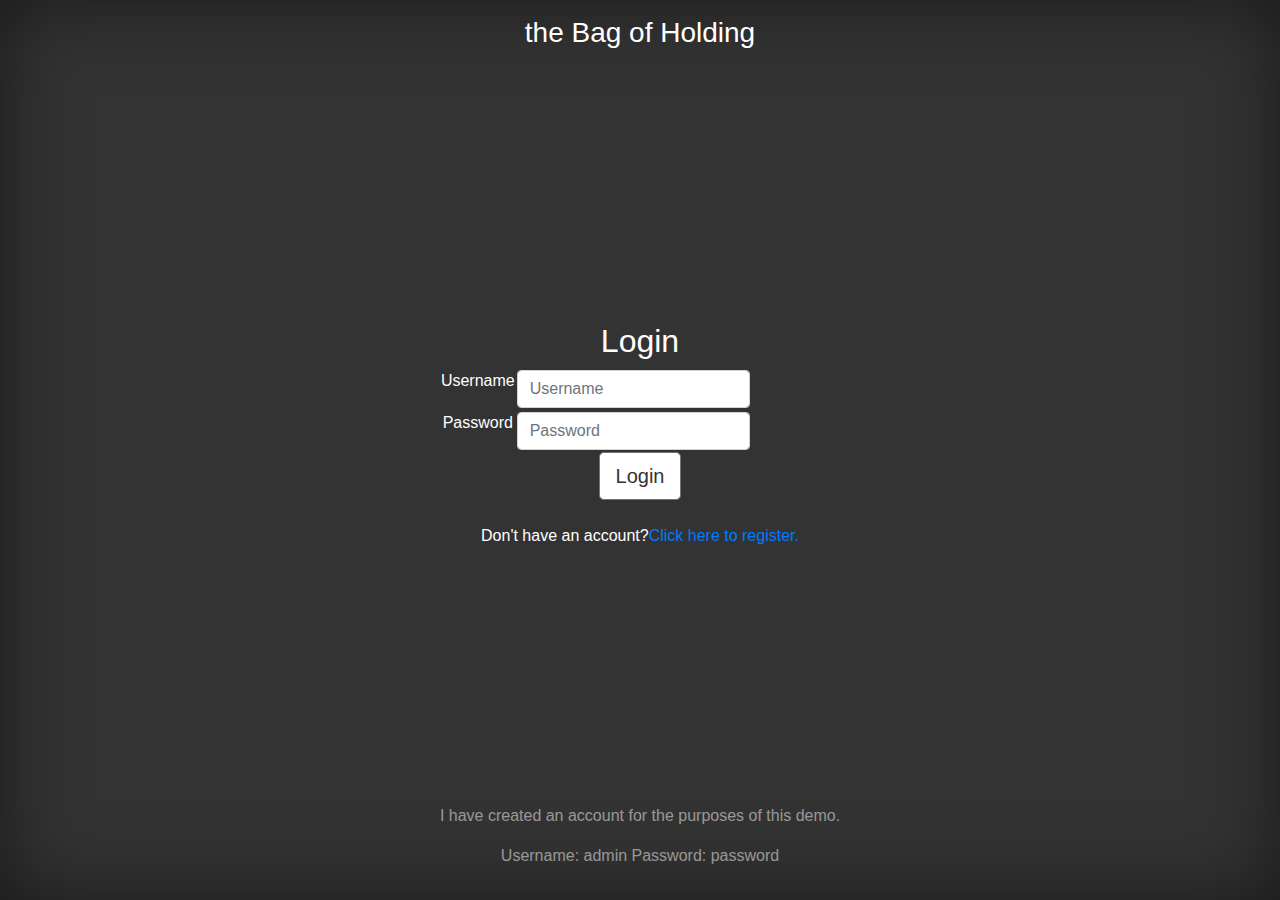
<file: FrontEnd/index.html>
<!DOCTYPE html>
<html lang="en">

<head>
    <link rel="stylesheet" href="https://stackpath.bootstrapcdn.com/bootstrap/4.3.1/css/bootstrap.min.css"
        integrity="sha384-ggOyR0iXCbMQv3Xipma34MD+dH/1fQ784/j6cY/iJTQUOhcWr7x9JvoRxT2MZw1T" crossorigin="anonymous">
    <link rel="stylesheet" type="text/css" href="css/index.css">
    <meta charset="UTF-8">
    <meta name="viewport" content="width=device-width, initial-scale=1.0">
    <meta http-equiv="X-UA-Compatible" content="ie=edge">
    <title>Login</title>
</head>

<body class="text-center">
    <div class="cover-container d-flex h-100 p-3 mx-auto flex-column">
        <header class="masthead mb-auto">
            <div class="inner">
                <h3 class="masthead-brand">the Bag of Holding</h3>
            </div>
        </header>
        <div class="container blocks mt-4"></div>
        <div class="center">
            <h2>Login</h2>
            <table>
                <form>
                    <tr>
                        <td>
                            <p>Username</p>
                        </td>
                        <td>
                            <input class="form-control" type="text" placeholder="Username" name="userid">
                        </td>
                    </tr>
                    <tr>
                        <td>
                            <p>Password</p>
                        </td>
                        <td>
                            <input class="form-control" type="password" placeholder="Password" name="pswrd"
                                id="myInput">
                        </td>
                    </tr>

            </table>
            <input class="btn btn-lg btn-secondary" type="button" onclick="check(this.form)" value="Login">
            <div class="container blocks mt-4"></div>
            <div class="mastmid mt-auto">
                <p>Don't have an account?<a href="register.html">Click here to register.</a></p>
            </div>
        </div>
        </form>
        <footer class="mastfoot mt-auto">
            <div class="inner" id="registerlink">
                <p>I have created an account for the purposes of this demo.</p>
                <p>Username: admin Password: password</p>
            </div>
        </footer>
    </div>
</body>

<footer>
    <script src="https://code.jquery.com/jquery-3.3.1.slim.min.js"
        integrity="sha384-q8i/X+965DzO0rT7abK41JStQIAqVgRVzpbzo5smXKp4YfRvH+8abtTE1Pi6jizo"
        crossorigin="anonymous"></script>
    <script src="https://cdnjs.cloudflare.com/ajax/libs/popper.js/1.14.7/umd/popper.min.js"
        integrity="sha384-UO2eT0CpHqdSJQ6hJty5KVphtPhzWj9WO1clHTMGa3JDZwrnQq4sF86dIHNDz0W1"
        crossorigin="anonymous"></script>
    <script src="https://stackpath.bootstrapcdn.com/bootstrap/4.3.1/js/bootstrap.min.js"
        integrity="sha384-JjSmVgyd0p3pXB1rRibZUAYoIIy6OrQ6VrjIEaFf/nJGzIxFDsf4x0xIM+B07jRM"
        crossorigin="anonymous"></script>
    <script src="js/index.js"></script>
</footer>

</html>
</file>
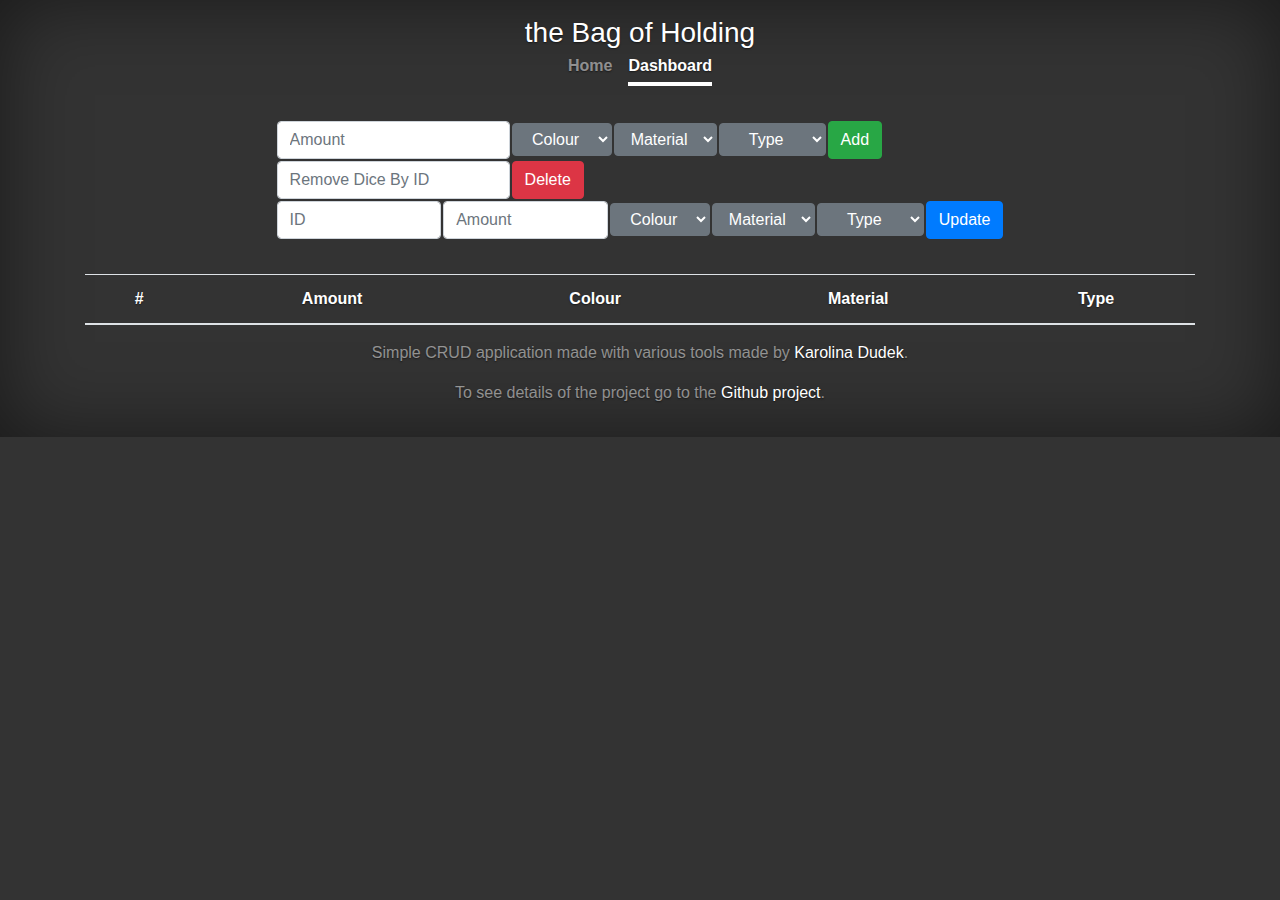
<file: FrontEnd/dashboard.html>
<!DOCTYPE html>
<html lang="en">

<head>
    <link rel="stylesheet" href="https://stackpath.bootstrapcdn.com/bootstrap/4.3.1/css/bootstrap.min.css"
        integrity="sha384-ggOyR0iXCbMQv3Xipma34MD+dH/1fQ784/j6cY/iJTQUOhcWr7x9JvoRxT2MZw1T" crossorigin="anonymous">
    <link rel="stylesheet" type="text/css" href="css/dashboard.css">
    <meta charset="UTF-8">
    <meta name="viewport" content="width=device-width, initial-scale=1.0">
    <meta http-equiv="X-UA-Compatible" content="ie=edge">
    <title>Dashboard - the Bag of Holding</title>
</head>

<body class="text-center">
    <div class="cover-container d-flex h-100 p-3 mx-auto flex-column">
        <header class="masthead mb-auto">
            <div class="inner">
                <h3 class="masthead-brand">the Bag of Holding</h3>
                <nav class="nav nav-masthead justify-content-center">
                    <a class="nav-link" href="home.html">Home</a>
                    <a class="nav-link active" href="dashboard.html">Dashboard</a>
                </nav>
            </div>
        </header>
        <div class="container blocks mt-4"></div>
        <div class="center">
            <table>
                <form onsubmit="return handleSubmit(this)" id="createdice">
                    <tr>
                        <td><input class="form-control" id="amount" type="number" name="amount"
                                onkeydown="return numsOnly(event)" placeholder="Amount" min="0"></td>
                        <td>
                            <select
                                class="mdb-select md-form colorful-select dropdown-primary btn btn-secondary dropdown-toggle"
                                name="colour">
                                <option value="" disabled selected>Colour</option>
                                <option value="Red">Red</option>
                                <option value="Orange">Orange</option>
                                <option value="Yellow">Yellow</option>
                                <option value="Green">Green</option>
                                <option value="Blue">Blue</option>
                                <option value="Purple">Purple</option>
                                <option value="Black">Black</option>
                                <option value="White">White</option>
                                <option value="Grey">Grey</option>
                                <option value="Mixed">Mixed</option>
                                <option value="Other">Other</option>
                            </select>
                        </td>
                        <td>
                            <select
                                class="mdb-select md-form colorful-select dropdown-primary btn btn-secondary dropdown-toggle"
                                name="material">
                                <option value="" disabled selected>Material</option>
                                <option value="Plastic">Plastic</option>
                                <option value="Acrylic">Acrylic</option>
                                <option value="Resin">Resin</option>
                                <option value="Metal">Metal</option>
                                <option value="Stone">Stone</option>
                                <option value="Wood">Wood</option>
                                <option value="Other">Other</option>
                            </select>
                        </td>
                        <td>
                            <select
                                class="mdb-select md-form colorful-select dropdown-primary btn btn-secondary dropdown-toggle"
                                name="type">
                                <option value="" disabled selected>Type</option>
                                <option value="Dice Set">Dice Set</option>
                                <option value="D20">D20</option>
                                <option value="D12">D12</option>
                                <option value="D10">D10</option>
                                <option value="D00">D00</option>
                                <option value="D8">D8</option>
                                <option value="D6">D6</option>
                                <option value="D4">D4</option>
                                <option value="Other">Other</option>
                            </select>
                        </td>
                        <td>
                            <input type="submit" class="btn btn-success" value="Add"></input>
                        </td>
                    </tr>
                </form>
            </table>
            <table>
                <form onsubmit="return deleteDice(this)" id="deletedice">
                    <tr>
                        <td>
                            <input input class="form-control" id="remove" type="number" name="deletebyid"
                                onkeydown="return numsOnly(event)" placeholder="Remove Dice By ID" min="0" type="text">
                        </td>
                        <td>
                            <input type="submit" class="btn btn-danger" value="Delete">
                        </td>
                    </tr>
                </form>
            </table>
            <table>
                <form onsubmit="return updateDice(this)" id="updatedice">
                    <tr>
                        <td>
                            <input class="form-control" type="number" placeholder="ID" onkeydown="return numsOnly(event)" min="0" name="updatebyID" id="updatebyID">
                        </td>
                        <td><input class="form-control" id="amount" type="number" name="amount"
                                onkeydown="return numsOnly(event)" placeholder="Amount" min="0"></td>
                        <td>
                            <select
                                class="mdb-select md-form colorful-select dropdown-primary btn btn-secondary dropdown-toggle"
                                name="colour">
                                <option value="" disabled selected>Colour</option>
                                <option value="Red">Red</option>
                                <option value="Orange">Orange</option>
                                <option value="Yellow">Yellow</option>
                                <option value="Green">Green</option>
                                <option value="Blue">Blue</option>
                                <option value="Purple">Purple</option>
                                <option value="Black">Black</option>
                                <option value="White">White</option>
                                <option value="Grey">Grey</option>
                                <option value="Mixed">Mixed</option>
                                <option value="Other">Other</option>
                            </select>
                        </td>
                        <td>
                            <select
                                class="mdb-select md-form colorful-select dropdown-primary btn btn-secondary dropdown-toggle"
                                name="material">
                                <option value="" disabled selected>Material</option>
                                <option value="Plastic">Plastic</option>
                                <option value="Acrylic">Acrylic</option>
                                <option value="Resin">Resin</option>
                                <option value="Metal">Metal</option>
                                <option value="Stone">Stone</option>
                                <option value="Wood">Wood</option>
                                <option value="Other">Other</option>
                            </select>
                        </td>
                        <td>
                            <select
                                class="mdb-select md-form colorful-select dropdown-primary btn btn-secondary dropdown-toggle"
                                name="type">
                                <option value="" disabled selected>Type</option>
                                <option value="Dice Set">Dice Set</option>
                                <option value="D20">D20</option>
                                <option value="D12">D12</option>
                                <option value="D10">D10</option>
                                <option value="D00">D00</option>
                                <option value="D8">D8</option>
                                <option value="D6">D6</option>
                                <option value="D4">D4</option>
                                <option value="Other">Other</option>
                            </select>
                        </td>
                        <td>
                            <input type="submit" class="btn btn-primary" value="Update">
                        </td>
                    </tr>
                </form>
            </table>
        </div>
        <div class="container blocks mt-4">
            <table class="table table-striped">
                <thead>
                    <tr>
                        <th scope="col">#</th>
                        <th scope="col">Amount</th>
                        <th scope="col">Colour</th>
                        <th scope="col">Material</th>
                        <th scope="col">Type</th>
                    </tr>
                </thead>
                <tbody onload="makeRequest()" id="dice_table">

                </tbody>
            </table>
        </div>
        <footer class="mastfoot mt-auto">
            <div class="inner">
                <p>Simple CRUD application made with various tools made by <a href="https://github.com/Kanimi">Karolina
                        Dudek</a>.</p>
                <p>To see details of the project go to the <a href="https://github.com/Kanimi/theBagofHolding">Github
                        project</a>.</p>
            </div>
        </footer>
    </div>
</body>

<footer>
    <script src="https://code.jquery.com/jquery-3.3.1.slim.min.js"
        integrity="sha384-q8i/X+965DzO0rT7abK41JStQIAqVgRVzpbzo5smXKp4YfRvH+8abtTE1Pi6jizo"
        crossorigin="anonymous"></script>
    <script src="https://cdnjs.cloudflare.com/ajax/libs/popper.js/1.14.7/umd/popper.min.js"
        integrity="sha384-UO2eT0CpHqdSJQ6hJty5KVphtPhzWj9WO1clHTMGa3JDZwrnQq4sF86dIHNDz0W1"
        crossorigin="anonymous"></script>
    <script src="https://stackpath.bootstrapcdn.com/bootstrap/4.3.1/js/bootstrap.min.js"
        integrity="sha384-JjSmVgyd0p3pXB1rRibZUAYoIIy6OrQ6VrjIEaFf/nJGzIxFDsf4x0xIM+B07jRM"
        crossorigin="anonymous"></script>
    <script src="js/dashboard.js"></script>
</footer>

</html>
</file>
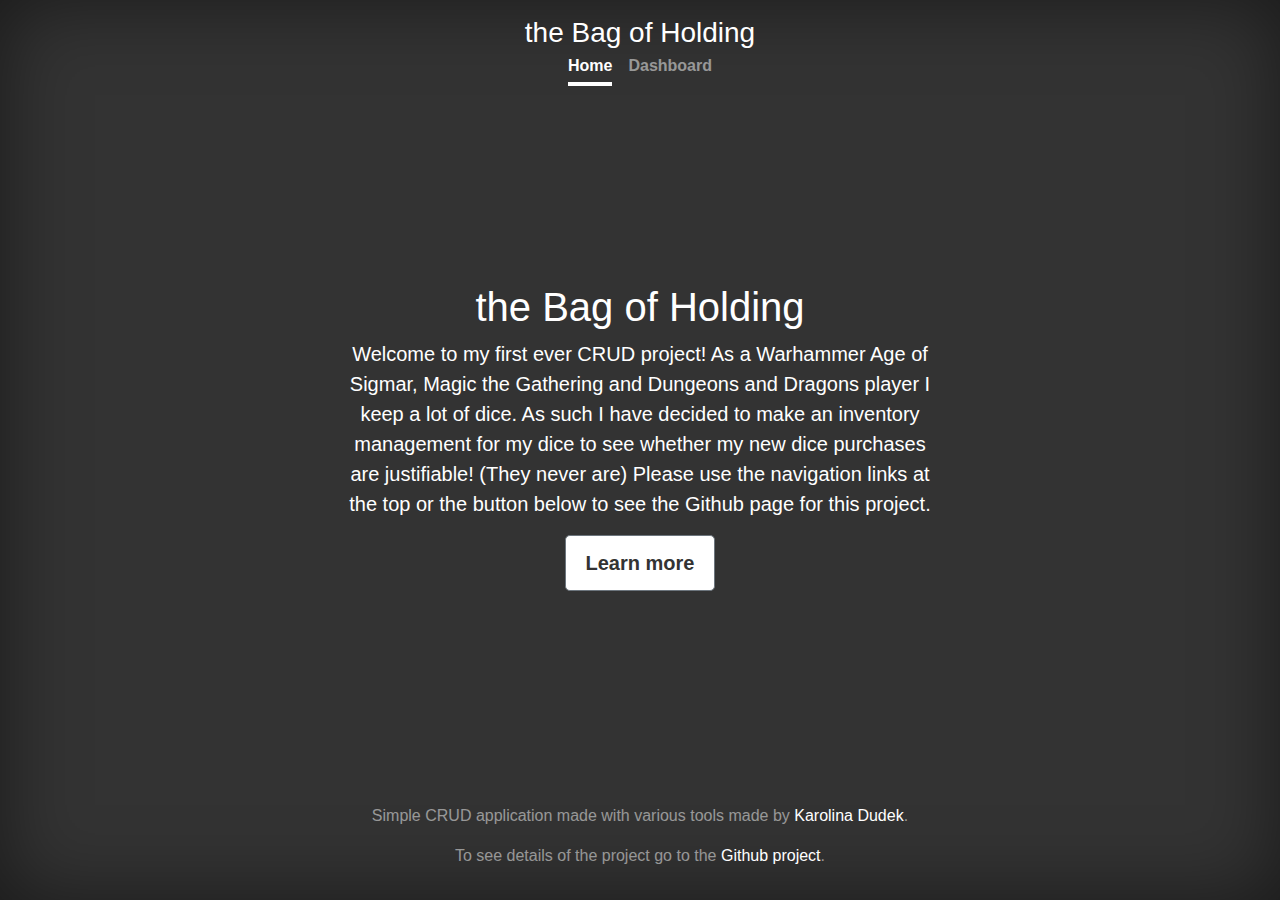
<file: FrontEnd/home.html>
<!DOCTYPE html>
<html lang="en">

<head>
  <link rel="stylesheet" href="https://stackpath.bootstrapcdn.com/bootstrap/4.3.1/css/bootstrap.min.css"
    integrity="sha384-ggOyR0iXCbMQv3Xipma34MD+dH/1fQ784/j6cY/iJTQUOhcWr7x9JvoRxT2MZw1T" crossorigin="anonymous">
  <link rel="stylesheet" type="text/css" href="css/home.css">
  <meta charset="UTF-8">
  <meta name="viewport" content="width=device-width, initial-scale=1.0">
  <meta http-equiv="X-UA-Compatible" content="ie=edge">
  <title>the Bag of Holding</title>
</head>

<body class="text-center">
  <div class="cover-container d-flex h-100 p-3 mx-auto flex-column">
    <header class="masthead mb-auto">
      <div class="inner">
        <h3 class="masthead-brand">the Bag of Holding</h3>
        <nav class="nav nav-masthead justify-content-center">
          <a class="nav-link active" href="home.html">Home</a>
          <a class="nav-link" href="dashboard.html">Dashboard</a>
        </nav>
      </div>
    </header>

    <main role="main" class="inner cover">
      <h1 class="cover-heading">the Bag of Holding</h1>
      <p class="lead">Welcome to my first ever CRUD project! As a Warhammer Age of Sigmar, Magic the Gathering and
        Dungeons and Dragons player I keep a lot of dice. As such I have decided to make an inventory management for my
        dice to see whether my new dice purchases are justifiable! (They never are) Please use the navigation links at
        the top or the button below to see the Github page for this project.</p>
      <p class="lead">
        <a href="https://github.com/Kanimi/theBagofHolding" class="btn btn-lg btn-secondary">Learn more</a>
      </p>
    </main>

    <footer class="mastfoot mt-auto">
      <div class="inner">
        <p>Simple CRUD application made with various tools made by <a href="https://github.com/Kanimi">Karolina
            Dudek</a>.</p>
        <p>To see details of the project go to the <a href="https://github.com/Kanimi/theBagofHolding">Github
            project</a>.</p>
      </div>
    </footer>
  </div>
</body>

<footer>
  <script src="https://code.jquery.com/jquery-3.3.1.slim.min.js"
    integrity="sha384-q8i/X+965DzO0rT7abK41JStQIAqVgRVzpbzo5smXKp4YfRvH+8abtTE1Pi6jizo"
    crossorigin="anonymous"></script>
  <script src="https://cdnjs.cloudflare.com/ajax/libs/popper.js/1.14.7/umd/popper.min.js"
    integrity="sha384-UO2eT0CpHqdSJQ6hJty5KVphtPhzWj9WO1clHTMGa3JDZwrnQq4sF86dIHNDz0W1"
    crossorigin="anonymous"></script>
  <script src="https://stackpath.bootstrapcdn.com/bootstrap/4.3.1/js/bootstrap.min.js"
    integrity="sha384-JjSmVgyd0p3pXB1rRibZUAYoIIy6OrQ6VrjIEaFf/nJGzIxFDsf4x0xIM+B07jRM"
    crossorigin="anonymous"></script>
  <script src="js/home.js"></script>
</footer>

</html>
</file>
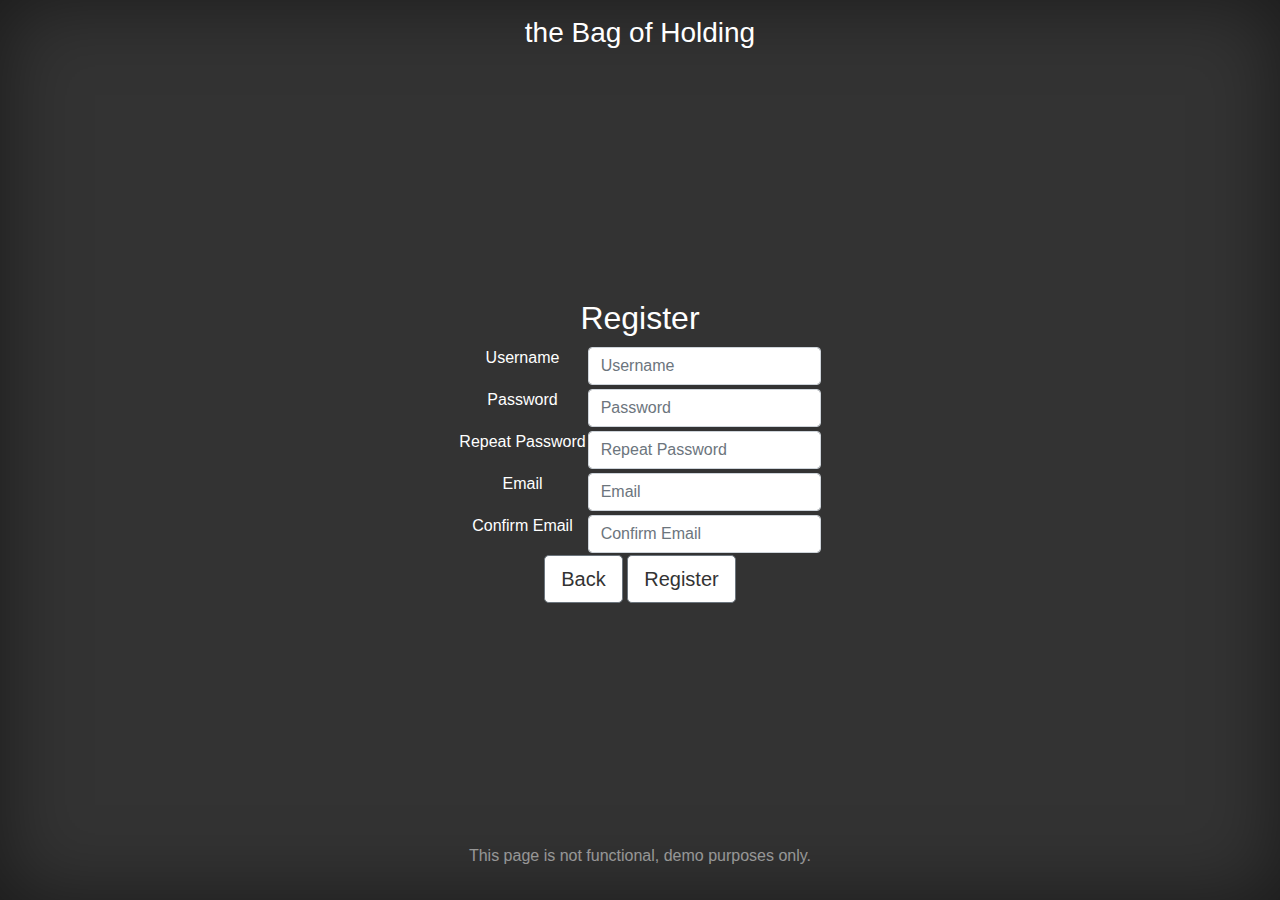
<file: FrontEnd/register.html>
<!DOCTYPE html>
<html lang="en">

<head>
    <link rel="stylesheet" href="https://stackpath.bootstrapcdn.com/bootstrap/4.3.1/css/bootstrap.min.css"
        integrity="sha384-ggOyR0iXCbMQv3Xipma34MD+dH/1fQ784/j6cY/iJTQUOhcWr7x9JvoRxT2MZw1T" crossorigin="anonymous">
    <link rel="stylesheet" type="text/css" href="css/register.css">
    <meta charset="UTF-8">
    <meta name="viewport" content="width=device-width, initial-scale=1.0">
    <meta http-equiv="X-UA-Compatible" content="ie=edge">
    <title>Register</title>
</head>

<body class="text-center">
    <div class="cover-container d-flex h-100 p-3 mx-auto flex-column">
        <header class="masthead mb-auto">
            <div>
                <h3>the Bag of Holding</h3>
            </div>
        </header>
        <div>
            <h2>Register</h2>
            <table>
                <form>
                    <tr>
                        <td>
                            <p>Username</p>
                        </td>
                        <td>
                            <input class="form-control" id="username" type="text" placeholder="Username" name="userid">
                        </td>
                    </tr>
                    <tr>
                        <td>
                            <p>Password</p>
                        </td>
                        <td>
                            <input class="form-control" id="password" type="password" placeholder="Password"
                                name="pswrd">
                        </td>
                    </tr>
                    <tr>
                        <td>
                            <p>Repeat Password</p>
                        </td>
                        <td>
                            <input class="form-control" id="repeatpassword" type="password"
                                placeholder="Repeat Password" name="rptpswrd">
                        </td>
                    </tr>
                    <tr>
                        <td>
                            <p>Email</p>
                        </td>
                        <td>
                            <input class="form-control" id="email" type="text" placeholder="Email" name="email">
                        </td>
                    </tr>
                    <tr>
                        <td>
                            <p>Confirm Email</p>
                        </td>
                        <td>
                            <input class="form-control" id="confirmemail" type="text" placeholder="Confirm Email"
                                name="confirmemail">
                        </td>
                    </tr>
                </form>
            </table>
            <input class="btn btn-lg btn-secondary" type="button" value="Back" onclick="redirect(this)">
            <input class="btn btn-lg btn-secondary" type="button" value="Register" onclick="redirect(this)">
        </div>
        <footer class="mastfoot mt-auto">
            <div>
                <p>This page is not functional, demo purposes only.</p>
            </div>
        </footer>
    </div>
</body>

<footer>
    <script src="https://code.jquery.com/jquery-3.3.1.slim.min.js"
        integrity="sha384-q8i/X+965DzO0rT7abK41JStQIAqVgRVzpbzo5smXKp4YfRvH+8abtTE1Pi6jizo"
        crossorigin="anonymous"></script>
    <script src="https://cdnjs.cloudflare.com/ajax/libs/popper.js/1.14.7/umd/popper.min.js"
        integrity="sha384-UO2eT0CpHqdSJQ6hJty5KVphtPhzWj9WO1clHTMGa3JDZwrnQq4sF86dIHNDz0W1"
        crossorigin="anonymous"></script>
    <script src="https://stackpath.bootstrapcdn.com/bootstrap/4.3.1/js/bootstrap.min.js"
        integrity="sha384-JjSmVgyd0p3pXB1rRibZUAYoIIy6OrQ6VrjIEaFf/nJGzIxFDsf4x0xIM+B07jRM"
        crossorigin="anonymous"></script>
    <script src="js/register.js"></script>
</footer>

</html>
</file>
<file: FrontEnd/css/index.css>
.btn-secondary,
.btn-secondary:hover,
.btn-secondary:focus {
  color: #333;
  background-color: #fff;
}

html,
body {
  height: 100%;
  background-color: #333;
}

body {
  display: flex;
  -ms-flex-pack: center;
  color: #fff;
  box-shadow: inset 0 0 5rem rgba(0, 0, 0, .5);
}

.cover-container {
  max-width: 30em;
}

.mastfoot {
  color: rgba(255, 255, 255, .5);
}
</file>
<file: FrontEnd/css/dashboard.css>
.table{
  color: #fff;
}

.center {
  margin: auto;
  width: 60%;
  padding: 10px;
}

a,
a:focus,
a:hover {
  color: #fff;
}

html,
body {
  background-color: #333;
}

body {
  color: #fff;
  text-shadow: 0 .05rem .1rem rgba(0, 0, 0, .5);
  box-shadow: inset 0 0 5rem rgba(0, 0, 0, .5);
}

.cover-container {
  max-width: 100em;
}

.masthead {
  margin-bottom: 2rem;
}

.masthead-brand {
  margin-bottom: 0;
}

.nav-masthead .nav-link {
  padding: .25rem 0;
  font-weight: 700;
  color: rgba(255, 255, 255, .5);
  background-color: transparent;
  border-bottom: .25rem solid transparent;
}

.nav-masthead .nav-link:hover,
.nav-masthead .nav-link:focus {
  border-bottom-color: rgba(255, 255, 255, .25);
}

.nav-masthead .nav-link + .nav-link {
  margin-left: 1rem;
}

.nav-masthead .active {
  color: #fff;
  border-bottom-color: #fff;
}

.cover {
  padding: 0 1.5rem;
}
.cover .btn-lg {
  padding: .75rem 1.25rem;
  font-weight: 700;
}

.mastfoot {
  color: rgba(255, 255, 255, .5);
}
</file>
<file: FrontEnd/css/home.css>
a,
a:focus,
a:hover {
  color: #fff;
}

.btn-secondary,
.btn-secondary:hover,
.btn-secondary:focus {
  color: #333;
  background-color: #fff;
}

html,
body {
  height: 100%;
  background-color: #333;
}

body {
  display: flex;
  -ms-flex-pack: center;
  color: #fff;
  box-shadow: inset 0 0 5rem rgba(0, 0, 0, .5);
}

.cover-container {
  max-width: 42em;
}

.masthead {
  margin-bottom: 2rem;
}

.masthead-brand {
  margin-bottom: 0;
}

.nav-masthead .nav-link {
  padding: .25rem 0;
  font-weight: 700;
  color: rgba(255, 255, 255, .5);
  background-color: transparent;
  border-bottom: .25rem solid transparent;
}

.nav-masthead .nav-link:hover,
.nav-masthead .nav-link:focus {
  border-bottom-color: rgba(255, 255, 255, .25);
}

.nav-masthead .nav-link + .nav-link {
  margin-left: 1rem;
}

.nav-masthead .active {
  color: #fff;
  border-bottom-color: #fff;
}

.cover {
  padding: 0 1.5rem;
}
.cover .btn-lg {
  padding: .75rem 1.25rem;
  font-weight: 700;
}

.mastfoot {
  color: rgba(255, 255, 255, .5);
}
</file>
<file: FrontEnd/css/register.css>
.btn-secondary,
.btn-secondary:hover,
.btn-secondary:focus {
  color: #333;
  background-color: #fff;
}

html,
body {
  height: 100%;
  background-color: #333;
}

body {
  display: flex;
  -ms-flex-pack: center;
  color: #fff;
  box-shadow: inset 0 0 5rem rgba(0, 0, 0, .5);
}

.cover-container {
  max-width: 30em;
}

.mastfoot {
  color: rgba(255, 255, 255, .5);
}
</file>
